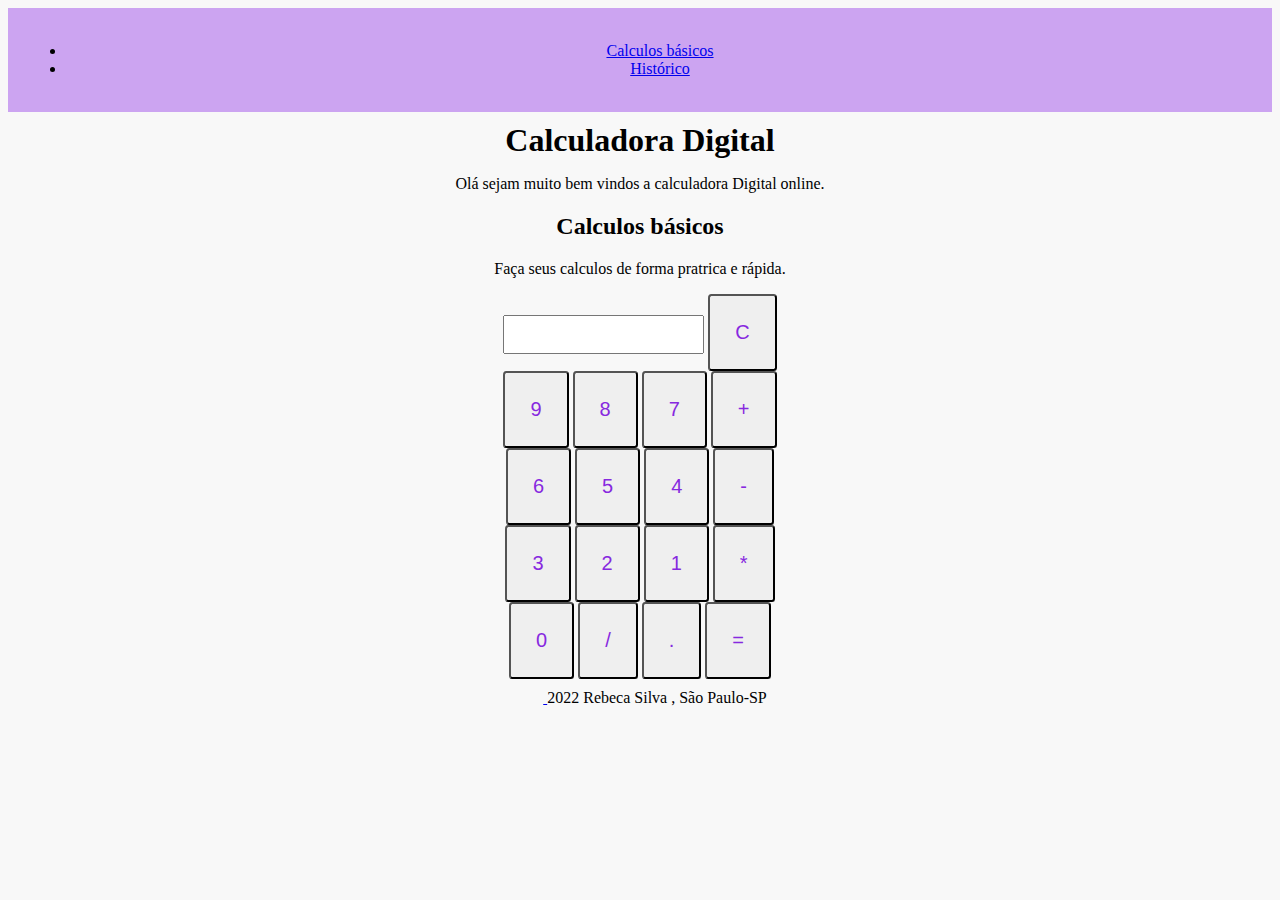
<file: calculadora-v1/index.html>
<!DOCTYPE html>
<html lang="pt-br">
<head>
    <meta charset="UTF-8">
    <meta http-equiv="X-UA-Compatible" content="IE=edge">
    <meta name="viewport" content="width=device-width, initial-scale=1.0">
    <title>Calculadora Digital</title>

    <link rel="stylesheet" href="folhadeestilo.css/index.css">

</head>
 <body>
  <!--  cabeçalho do site em bootstrap -->
    <header class="p-3 mb-3 border-bottom">
        <div class="container">
          <div class="d-flex flex-wrap align-items-center justify-content-center justify-content-lg-start">

            <ul class="nav col-12 col-lg-auto me-lg-auto mb-2 justify-content-center mb-md-0">
              <li><a href="index.html" class="nav-link px-2 link-secondary">Calculos básicos</a></li>
              <li><a href="historico.html" class="nav-link px-2 link-dark">Histórico</a></li>
            </ul>
         </div>
        </div>
      </header>

      <!--Conteudo do site -->

      <div class="">
        <h1 class="title">Calculadora Digital</h1>

              <p>Olá sejam muito bem vindos a calculadora Digital online.</p>

            <h2 class="title2">Calculos básicos</h2>

              <p> Faça seus calculos de forma pratrica e rápida.</p>
      </div>

     <!-- Corpo da calculadora  -->
    <div class="main">
      
        <form action="#" name="Calculator">

            <input type="text" class="text maincolor" name="text1" desabled>
            <input type="button" class="btn btn btn-lg" name="botao12" value="C" onclick="location.reload()"> <br>
            
            <input type="button" class="btn btn btn-lg" name="botao9" value="9" onclick="displaynum(botao9.value)">
            <input type="button" class="btn btn btn-lg" name="botao8" value="8" onclick="displaynum(botao8.value)"> 
            <input type="button" class="btn btn btn-lg" name="botao7" value="7" onclick="displaynum(botao7.value)">
            <input type="button" class="btn btn btn-lg" name="adcaobotao" value="+" onclick="displaynum(adcaobotao.value)"> <br>

            <input type="button" class="btn btn btn-lg" name="botao6" value="6" onclick="displaynum(botao6.value)"> 
            <input type="button" class="btn btn btn-lg" name="botao5" value="5" onclick="displaynum(botao5.value)"> 
            <input type="button" class="btn btn btn-lg" name="botao4" value="4" onclick="displaynum(botao4.value)">
            <input type="button" class="btn btn btn-lg" name="subbotao" value="-" onclick="displaynum(subbotao.value)"> <br>

            <input type="button" class="btn btn btn-lg" name="botao3" value="3" onclick="displaynum(botao3.value)"> 
            <input type="button" class="btn btn btn-lg" name="botao2" value="2" onclick="displaynum(botao2.value)"> 
            <input type="button" class="btn btn btn-lg" name="botao1" value="1" onclick="displaynum(botao1.value)"> 
            <input type="button" class="btn btn btn-lg" name="botaomult" value="*" onclick="displaynum(botaomult.value)"> <br>

            <input type="button" class="btn btn btn-lg" name="botao0" value="0" onclick="displaynum(botao0.value)"> 
            <input type="button" class="btn btn btn-lg" name="botaodivisao" value="/" onclick="displaynum(botaodivisao.value)">
            <input type="button" class="btn btn btn-lg" name="botaoponto" value="." onclick="displaynum(botaoponto.value)">
            <input type="button" class="btn btn btn-lg" name="botao-igual" value="=" onclick="text1.value=eval(text1.value)"> 
           

        </form>
    </div>
     <!-- rodapé do site-->
    <footer class="d-flex flex-wrap justify-content-between align-items-center py-3 my-4 border-top">
        <div class="col-md-4 d-flex align-items-center">
          <a href="/" class="mb-3 me-2 mb-md-0 text-muted text-decoration-none lh-1">
            <svg class="bi" width="30" height="24"><use xlink:href="#bootstrap"></use></svg>
          </a>
          <span class="mb-3 mb-md-0 text-muted"> 2022 Rebeca Silva , São Paulo-SP</span>
        </div>
    
      </footer>

    <!-- Pacote JavaScript com Popper -->
    <script src="https://cdn.jsdelivr.net/npm/bootstrap@5.2.0-beta1/dist/js/bootstrap.bundle.min.js" integrity="sha384-pprn3073KE6tl6bjs2QrFaJGz5/SUsLqktiwsUTF55Jfv3qYSDhgCecCxMW52nD2" crossorigin="anonymous"></script>
    <script src="js/db.js"></script>
    <script src="js/bootstrap.bundle.min.js"></script>
    <script src="js/calculadora.js"></script>

</body>
</html>
</file>
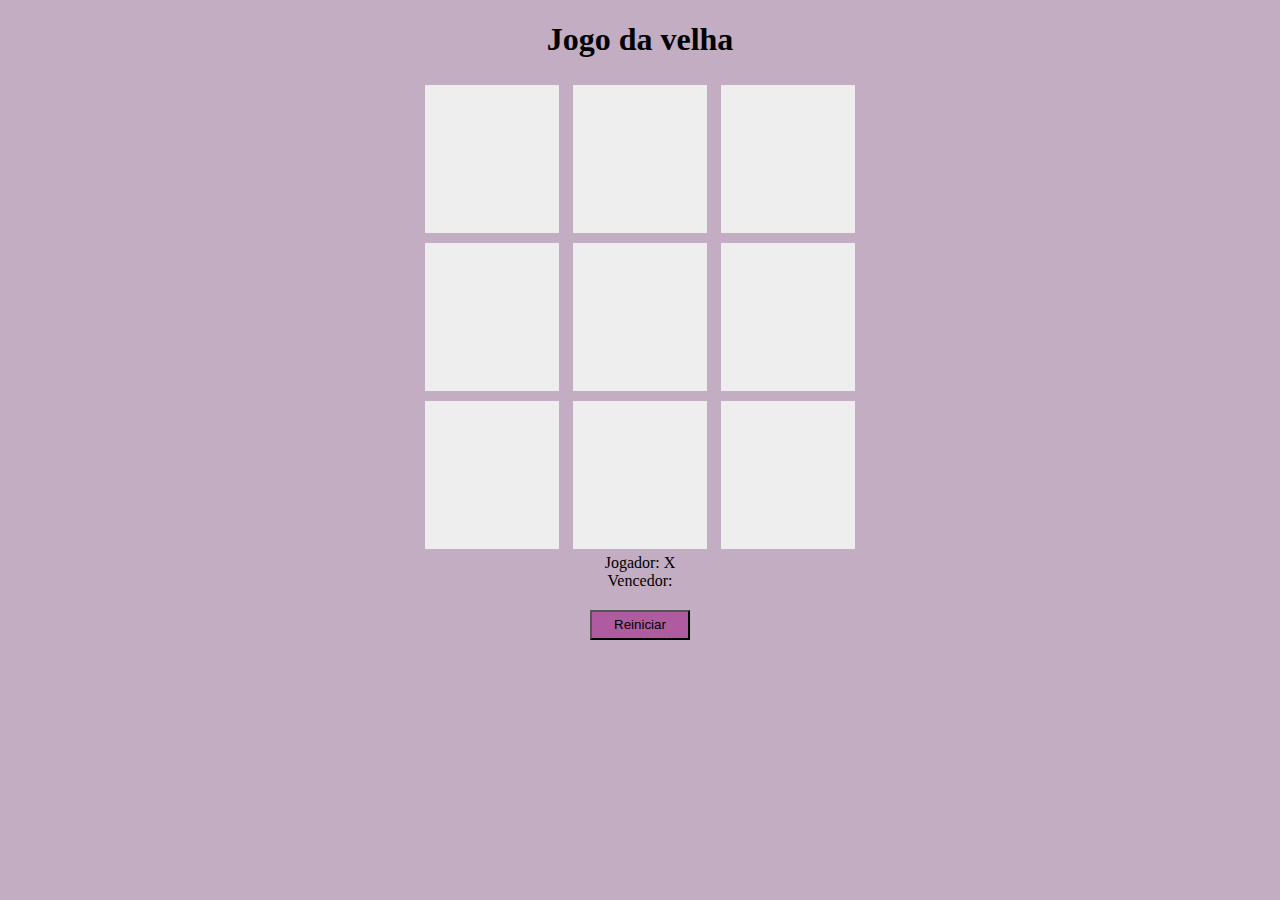
<file: jogo-da-velha/index.html>
<!DOCTYPE html>
<html lang="pt-BR">
<head>
    <meta charset="UTF-8">
    <meta name="viewport" content="width=device-width, initial-scale=1.0">
    <title>Jogo da velha</title>
    <link rel="stylesheet" href="css/style.css">
</head>
<body>
    <h1>Jogo da velha</h1>
       
    <div class="main">

        <div>
            <div id="1" class="quadrado" onclick="escolherQuadrado(this.id)">-</div>
            <div id="2" class="quadrado" onclick="escolherQuadrado(this.id)">-</div>
            <div id="3" class="quadrado" onclick="escolherQuadrado(this.id)">-</div>
        </div>
        <div>
            <div id="4" class="quadrado" onclick="escolherQuadrado(this.id)">-</div>
            <div id="5" class="quadrado" onclick="escolherQuadrado(this.id)">-</div>
            <div id="6" class="quadrado" onclick="escolherQuadrado(this.id)">-</div>
        </div>
        <div>
            <div id="7" class="quadrado" onclick="escolherQuadrado(this.id)">-</div>
            <div id="8" class="quadrado" onclick="escolherQuadrado(this.id)">-</div>
            <div id="9" class="quadrado" onclick="escolherQuadrado(this.id)">-</div>
        </div>

        <div class="jogador">
            <label> Jogador: </label>
            <label id="jogador-selecionado"></label>
        </div>
        
        <div class="vencedor">
            <label> Vencedor: </label>
            <label id="vencedor-selecionado"></label>
        </div>

        <div>
            <button onclick="reiniciar()"> Reiniciar </button>
        </div>
    </div>

    
    <script src="js/main.js"></script>
    
</body>
</html>
</file>
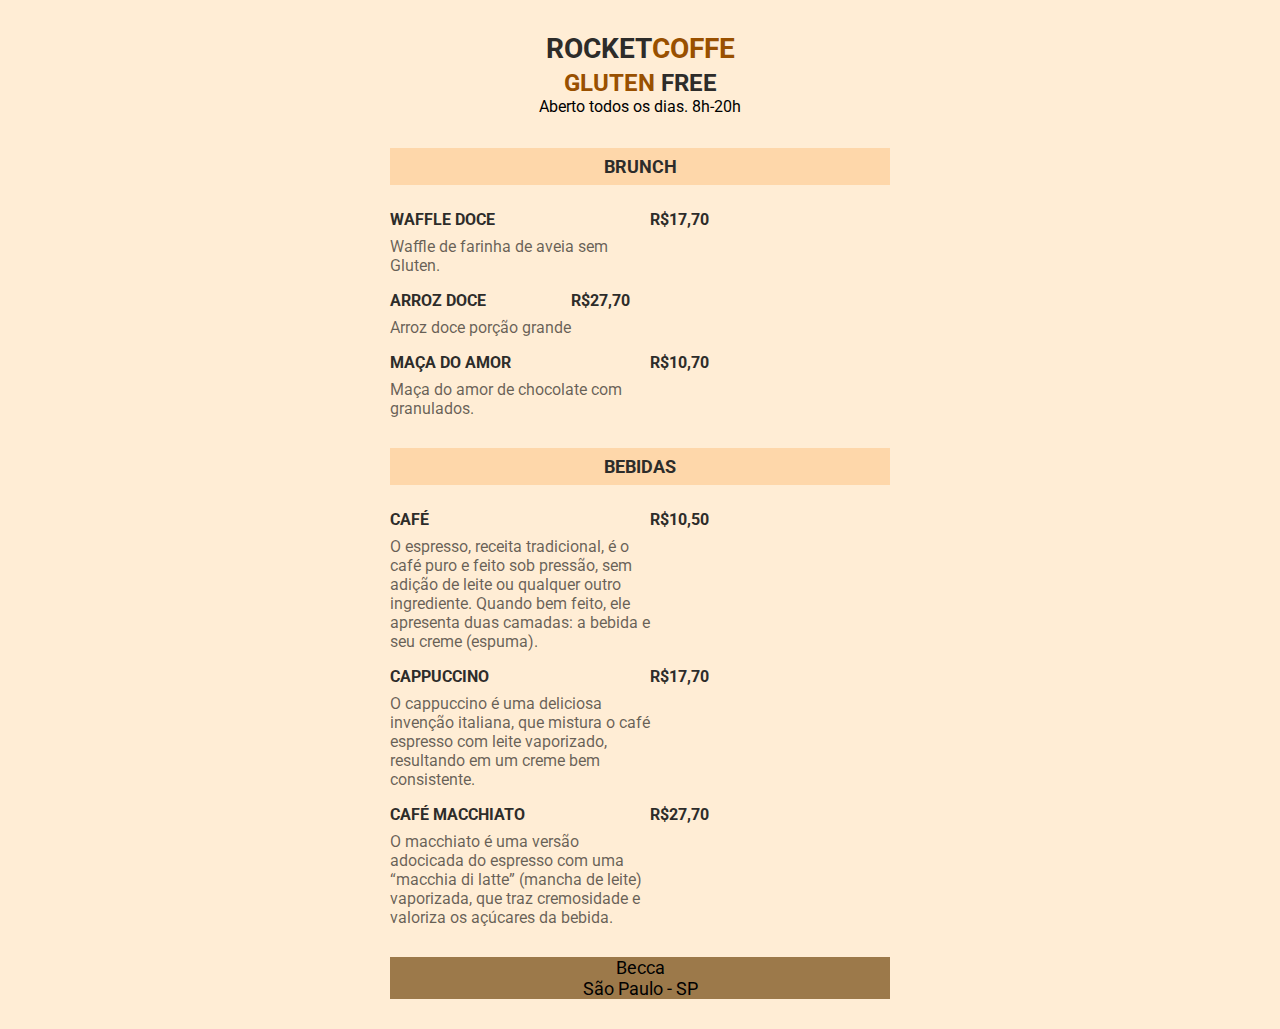
<file: maratona explorer 3.0/index.html>
<!DOCTYPE html>
<html lang="pt-br">
<head>

    <link rel="preconnect" href="https://fonts.googleapis.com">
    <link rel="preconnect" href="https://fonts.gstatic.com" crossorigin>
    <link href="https://fonts.googleapis.com/css2?family=Roboto&family=Roboto+Serif:opsz,wght@8..144,700&display=swap" rel="stylesheet">
   
    <meta charset="UTF-8">
    <meta http-equiv="X-UA-Compatible" content="IE=edge">
    <meta name="viewport" content="width=device-width, initial-scale=1.0">
    <title>RocketCoffe</title>
    <link rel="stylesheet" href="style.css">
</head>


<body>
   
    <header>
        <h1>Rocket<span>Coffe</span></h1>
        <h2><span>Gluten</span> Free</h2>
        <p>Aberto todos os dias. 8h-20h</p>
    </header>

    <section>
        <h2>Brunch</h2>
        <ul>
            <li>
                <div class="details">
                    <h3>Waffle Doce</h3>
                    <p class="description">
                        Waffle de farinha de aveia sem Gluten.
                    </p>
                 </div> 
                    <strong class="price">
                        R$17,70
                    </strong>
            </li>
            <li>
                <div class="details">
                    <h3>Arroz Doce</h3>
                    <p class="description">
                        Arroz doce porção grande
                    </p>
                </div>
                
                <strong class="price">
                        R$27,70
                </strong>
            </li>
            <li>
                <div class="details">
                    <h3>Maça do amor</h3>
                    <p class="description">
                        Maça do amor de chocolate com granulados.
                    </p>
                 </div>  
                      <strong class="price">
                        R$10,70
                    </strong>
            </li>
        </ul>

    </section>
    <section>
        <h2>Bebidas</h2>
        <ul>
            <li>
                <div class="details">
                    <h3>Café</h3>
                    <p class="description">
                        O espresso, receita tradicional, é o café puro e feito sob pressão, sem adição de leite ou qualquer outro ingrediente. Quando bem feito, ele apresenta duas camadas: a bebida e seu creme (espuma).
                    </p>
                 </div> 
                    <strong class="price">
                        R$10,50
                    </strong>
            </li>
            <li>
                <div class="details">
                    <h3>Cappuccino </h3>
                    <p class="description">
                        O cappuccino é uma deliciosa invenção italiana, que mistura o café espresso com leite vaporizado, resultando em um creme bem consistente.                    </p>
                </div>
                
                <strong class="price">
                        R$17,70
                </strong>
            </li>
            <li>
                <div class="details">
                    <h3>Café macchiato</h3>
                    <p class="description">
                        O macchiato é uma versão adocicada do espresso com uma “macchia di latte” (mancha de leite) vaporizada, que traz cremosidade e valoriza os açúcares da bebida.                    </p>
                 </div>  
                      <strong class="price">
                        R$27,70
                    </strong>
            </li>
        </ul>

    </section>
      <!-- Parte do rodapé do site -->
    <section class="rodape">
        <footer>
            <p>    Becca <br> São Paulo - SP <br></p>
        </footer>
    </section>
</body>
</html>
</file>
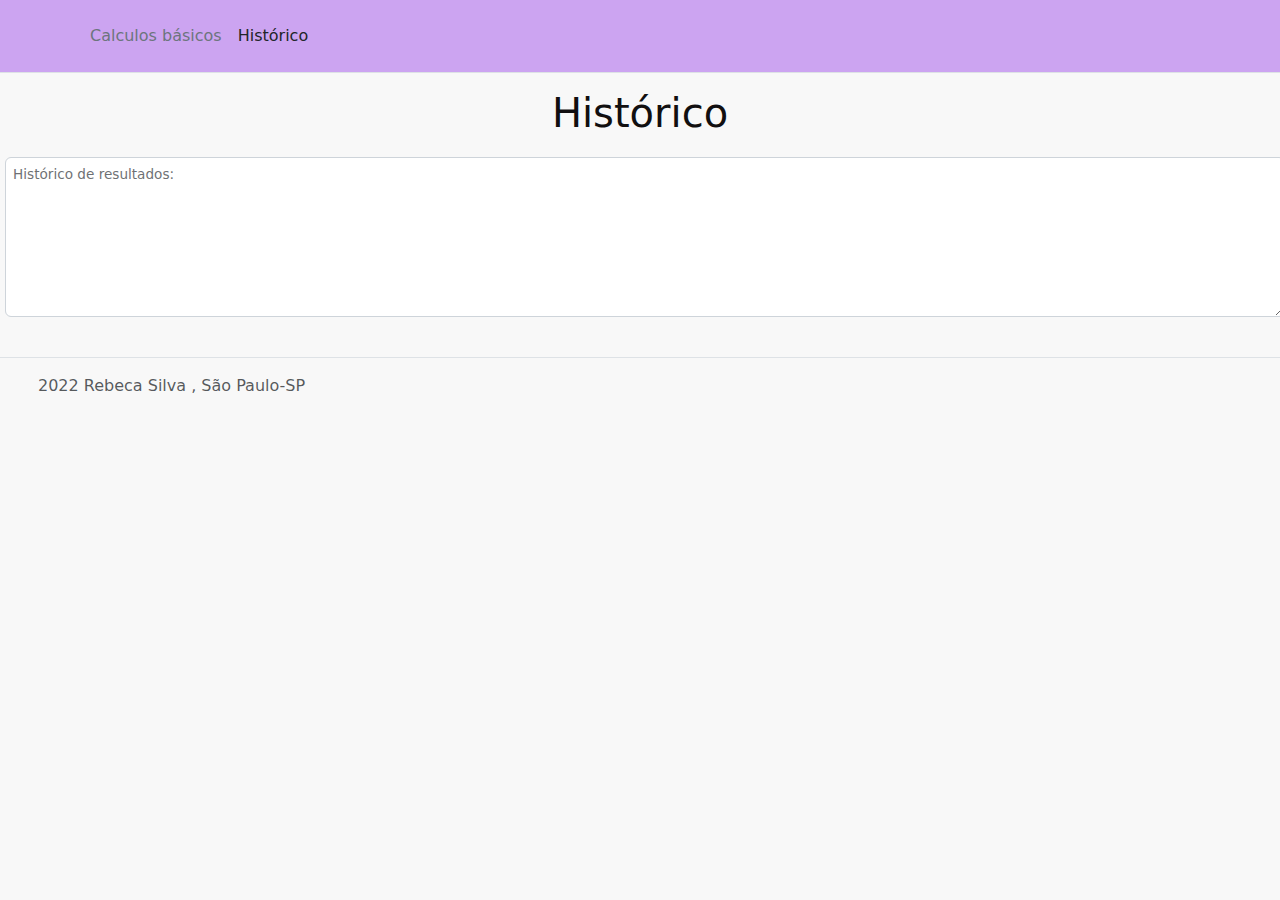
<file: calculadora-v1/historico.html>
<!DOCTYPE html>
<html lang="pt-br">
<head>
    <meta charset="UTF-8">
    <meta http-equiv="X-UA-Compatible" content="IE=edge">
    <meta name="viewport" content="width=device-width, initial-scale=1.0">
    <title>Histórico dos resultados</title>
    <favecon></favecon>
   <!--Bootstrap-->
    <link href="https://cdn.jsdelivr.net/npm/bootstrap@5.2.0-beta1/dist/css/bootstrap.min.css" rel="stylesheet" integrity="sha384-0evHe/X+R7YkIZDRvuzKMRqM+OrBnVFBL6DOitfPri4tjfHxaWutUpFmBp4vmVor" crossorigin="anonymous">
    <link rel="stylesheet" href="folhadeestilo.css/bootstrap.min.css">
    <link rel="stylesheet" href="folhadeestilo.css/index.css">
</head>
<body>
   <!--  cabeçalho do site em bootstrap -->
    <header class="p-3 mb-3 border-bottom">
        <div class="container">
          <div class="d-flex flex-wrap align-items-center justify-content-center justify-content-lg-start">

            <ul class="nav col-12 col-lg-auto me-lg-auto mb-2 justify-content-center mb-md-0">
              <li><a href="index.html" class="nav-link px-2 link-secondary"><font style="vertical-align: inherit;"><font style="vertical-align: inherit;">Calculos básicos</font></font></a></li>
              <li><a href="historico.html" class="nav-link px-2 link-dark"><font style="vertical-align: inherit;"><font style="vertical-align: inherit;">Histórico</font></font></a></li>
            </ul>
         </div>
        </div>
      </header>
      <!--Conteudo do site -->

       <h1>Histórico</h1>

      <!-- Corpo calculadora  -->

    <div class="form-floating">
        
        <textarea class="form-control" placeholder="Leave a comment here" id="floatingTextarea2" style="height: 160px; margin: 20px 40px 40px 5px; padding: 100px 40px 20px 100px ;"> </textarea>
        <label for="floatingTextarea2">Histórico de resultados:</label>

    </div>

     

       <!-- rodapé do site-->
    
    <footer class="d-flex flex-wrap justify-content-between align-items-center py-3 my-4 border-top">
        <div class="col-md-4 d-flex align-items-center">
          <a href="/" class="mb-3 me-2 mb-md-0 text-muted text-decoration-none lh-1">
            <svg class="bi" width="30" height="24"><use xlink:href="#bootstrap"></use></svg>
          </a>
          <span class="mb-3 mb-md-0 text-muted"><font style="vertical-align: inherit;"><font style="vertical-align: inherit;"> 2022 Rebeca Silva , São Paulo-SP</font></font></span>
        </div>
    
      </footer>

    <!-- Pacote JavaScript com Popper -->
    <script src="https://cdn.jsdelivr.net/npm/bootstrap@5.2.0-beta1/dist/js/bootstrap.bundle.min.js" integrity="sha384-pprn3073KE6tl6bjs2QrFaJGz5/SUsLqktiwsUTF55Jfv3qYSDhgCecCxMW52nD2" crossorigin="anonymous"></script>
    <script src="js/db.js"></script>
    <script src="js/bootstrap.bundle.min.js"> </script>
    <script src="js/calculadora.js"></script>
</body>

</html>
</file>
<file: calculadora-v1/folhadeestilo.css/index.css>
body {
    margin: *;
    text-align: center;
    background-color:rgba(245, 245, 245, 0.726)

}

.title {
    color: rgb(0, 0, 0);
}
nav {

    border-bottom: 2px;
    color: rgb(0, 0, 0);
   
}
 h1 {
    margin: 10px 10px;
     color: rgb(17, 15, 16);

 }
header {
    margin: 0% 0%;
    padding: 18px 18px;
    background-color: rgb(204, 164, 241);
}
input.text{
    padding: 10px;
}

input.btn {


    color: rgb(135, 41, 223);
    padding: 25px;
    outline: none;
    font-size: 20px;
    border-radius: 5%;
    
   
}
.textarea {
    margin: 50px;
}
</file>
<file: jogo-da-velha/css/style.css>
body {
    text-align: center;
    background-color: #9799;
}

.quadrado {
    text-align: center;
    width: 38px;
    background: #eee;
    display: inline-block;
    padding: 48px;
    font-size: 45px;
    margin: 5px;
    cursor: pointer;
    color: #eee;
}

.jogador .vencedor {
    font-size: 30px;
    margin-top: 18px;
}


button {
    margin-top: 20px;
    width: 100px;
    height: 30px;
    background: #9077;
    cursor: pointer; 
    
}
</file>
<file: maratona explorer 3.0/style.css>
/* Global */
*{
    margin: 0;
    padding: 0;
}
/* Configuração das fontes das letras*/

h1, h2, h3, .price{
    font-family: 'Roboto Serif' serif;
    text-transform: uppercase;
    color: #2D2C2A;

}

/* parte do body */
body{
    background-color: #FFEDD5;
    font-family: 'Roboto', sans-serif;
}

ul{
    list-style: none;
}

/* parte do cabeçalho (header) */

header h1 {
    margin-bottom: 4px;
    font-size: 28px;
}
header h1 span{
    color: #995000;

}

header h2 span{
    color: #995000;
}
header{
    padding: 32px 0;
    text-align: center;
}

header, section{
    max-width: 500px;
    margin: 0 auto;
}
/* sessões */
section{
    margin-bottom: 30px;
}
section h2{
    background-color: #fed7aa;
    padding: 8px 16px;
    text-align: center;
    font-size: 18px;

    margin-bottom: 25px;

}

/* Parte das listas */

ul li{
    margin-bottom: 16px;
    display: flex;
}

li .details{
    max-width: 260px;
}
.details h3 {
    margin-bottom: 8px;
    font-size: 16px;
    line-height: 19px;
}
.details p{
    color: rgba(0, 0, 0, 0.6);
}

/* Parte do rodapé */
.rodape{
    font-size: 18px;
}
section footer{
    background-color: rgb(156, 121, 74);
    margin-top: 10px;
    text-align: center;
}
</file>
